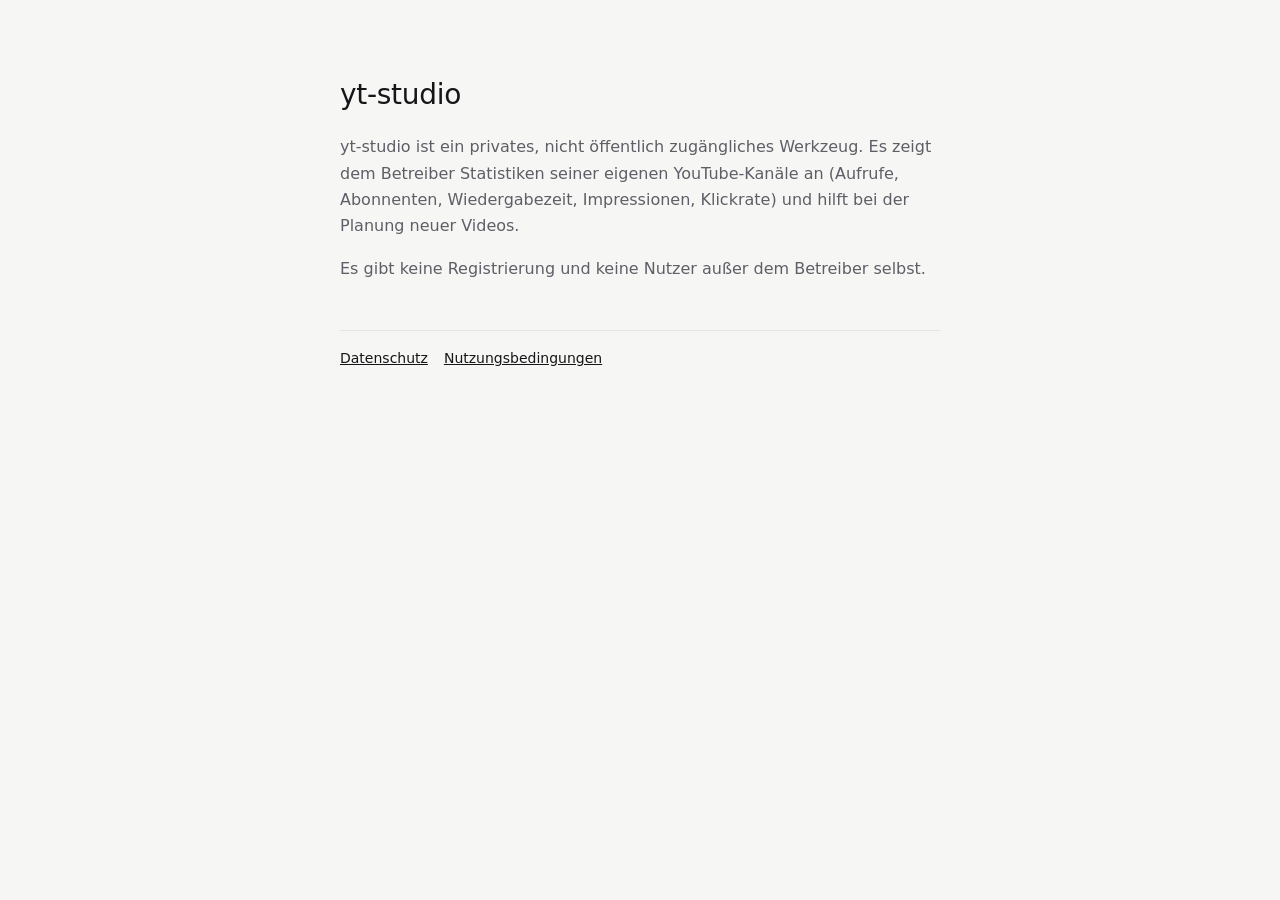
<file: index.html>
<!doctype html><html lang="de"><head><meta charset="utf-8"><meta name="viewport" content="width=device-width,initial-scale=1">
<title>yt-studio</title><link rel="stylesheet" href="style.css"></head><body><main>
<h1>yt-studio</h1>
<p>yt-studio ist ein privates, nicht öffentlich zugängliches Werkzeug. Es zeigt dem Betreiber Statistiken seiner eigenen YouTube-Kanäle an (Aufrufe, Abonnenten, Wiedergabezeit, Impressionen, Klickrate) und hilft bei der Planung neuer Videos.</p>
<p>Es gibt keine Registrierung und keine Nutzer außer dem Betreiber selbst.</p>
<nav><a href="privacy.html">Datenschutz</a><a href="terms.html">Nutzungsbedingungen</a></nav>
</main></body></html>
</file>
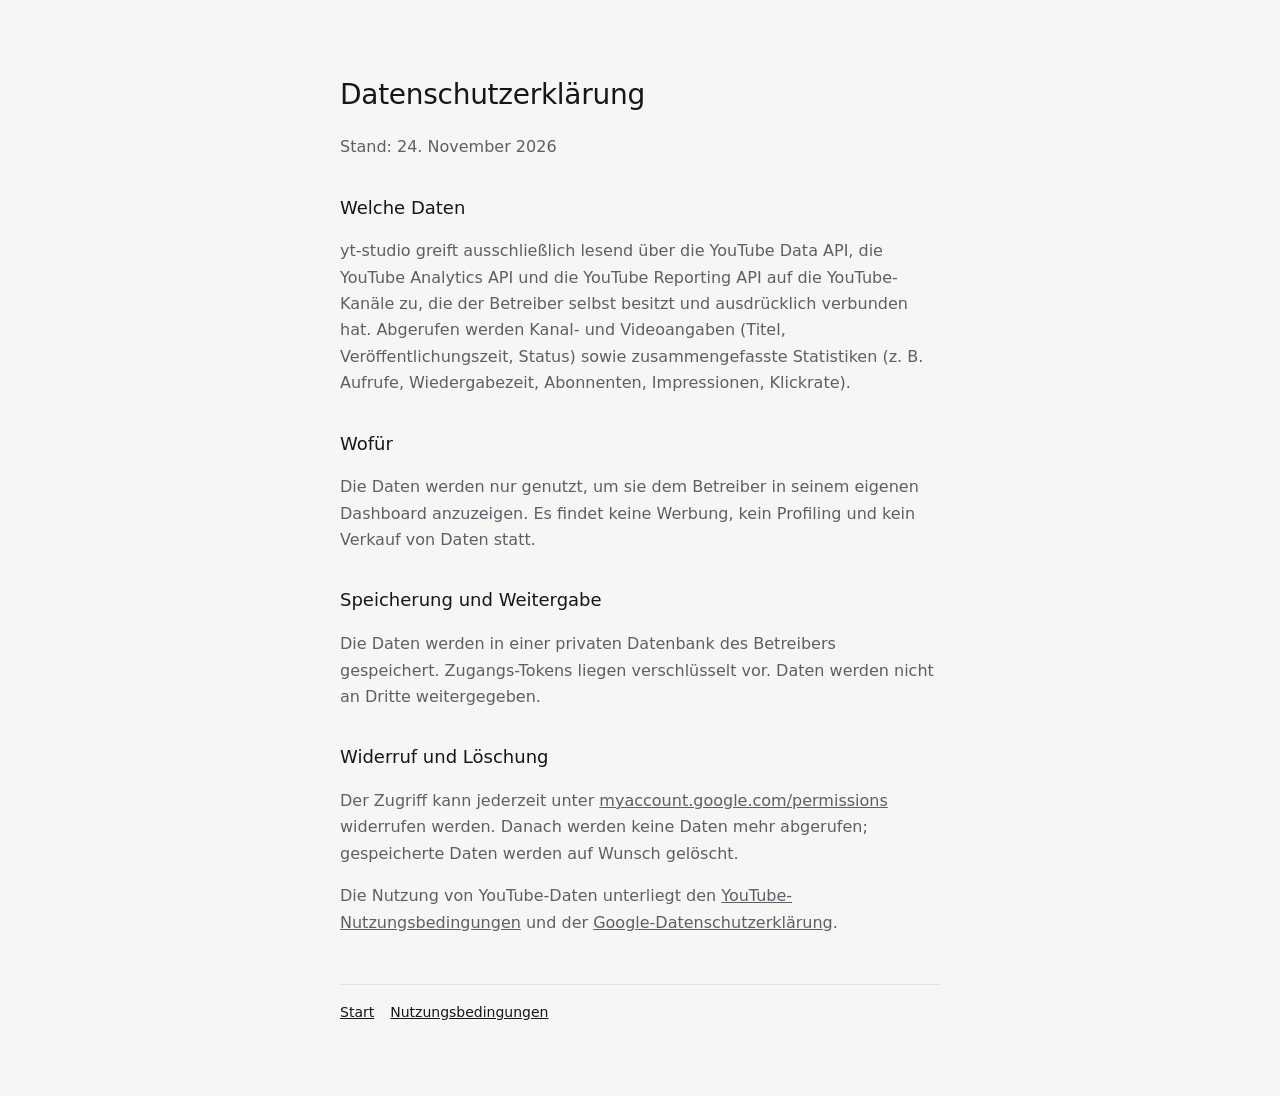
<file: privacy.html>
<!doctype html><html lang="de"><head><meta charset="utf-8"><meta name="viewport" content="width=device-width,initial-scale=1">
<title>Datenschutz · yt-studio</title><link rel="stylesheet" href="style.css"></head><body><main>
<h1>Datenschutzerklärung</h1>
<p>Stand: 24. November 2026</p>
<h2>Welche Daten</h2>
<p>yt-studio greift ausschließlich lesend über die YouTube Data API, die YouTube Analytics API und die YouTube Reporting API auf die YouTube-Kanäle zu, die der Betreiber selbst besitzt und ausdrücklich verbunden hat. Abgerufen werden Kanal- und Videoangaben (Titel, Veröffentlichungszeit, Status) sowie zusammengefasste Statistiken (z. B. Aufrufe, Wiedergabezeit, Abonnenten, Impressionen, Klickrate).</p>
<h2>Wofür</h2>
<p>Die Daten werden nur genutzt, um sie dem Betreiber in seinem eigenen Dashboard anzuzeigen. Es findet keine Werbung, kein Profiling und kein Verkauf von Daten statt.</p>
<h2>Speicherung und Weitergabe</h2>
<p>Die Daten werden in einer privaten Datenbank des Betreibers gespeichert. Zugangs-Tokens liegen verschlüsselt vor. Daten werden nicht an Dritte weitergegeben.</p>
<h2>Widerruf und Löschung</h2>
<p>Der Zugriff kann jederzeit unter <a href="https://myaccount.google.com/permissions">myaccount.google.com/permissions</a> widerrufen werden. Danach werden keine Daten mehr abgerufen; gespeicherte Daten werden auf Wunsch gelöscht.</p>
<p>Die Nutzung von YouTube-Daten unterliegt den <a href="https://www.youtube.com/t/terms">YouTube-Nutzungsbedingungen</a> und der <a href="https://policies.google.com/privacy">Google-Datenschutzerklärung</a>.</p>
<nav><a href="index.html">Start</a><a href="terms.html">Nutzungsbedingungen</a></nav>
</main></body></html>
</file>
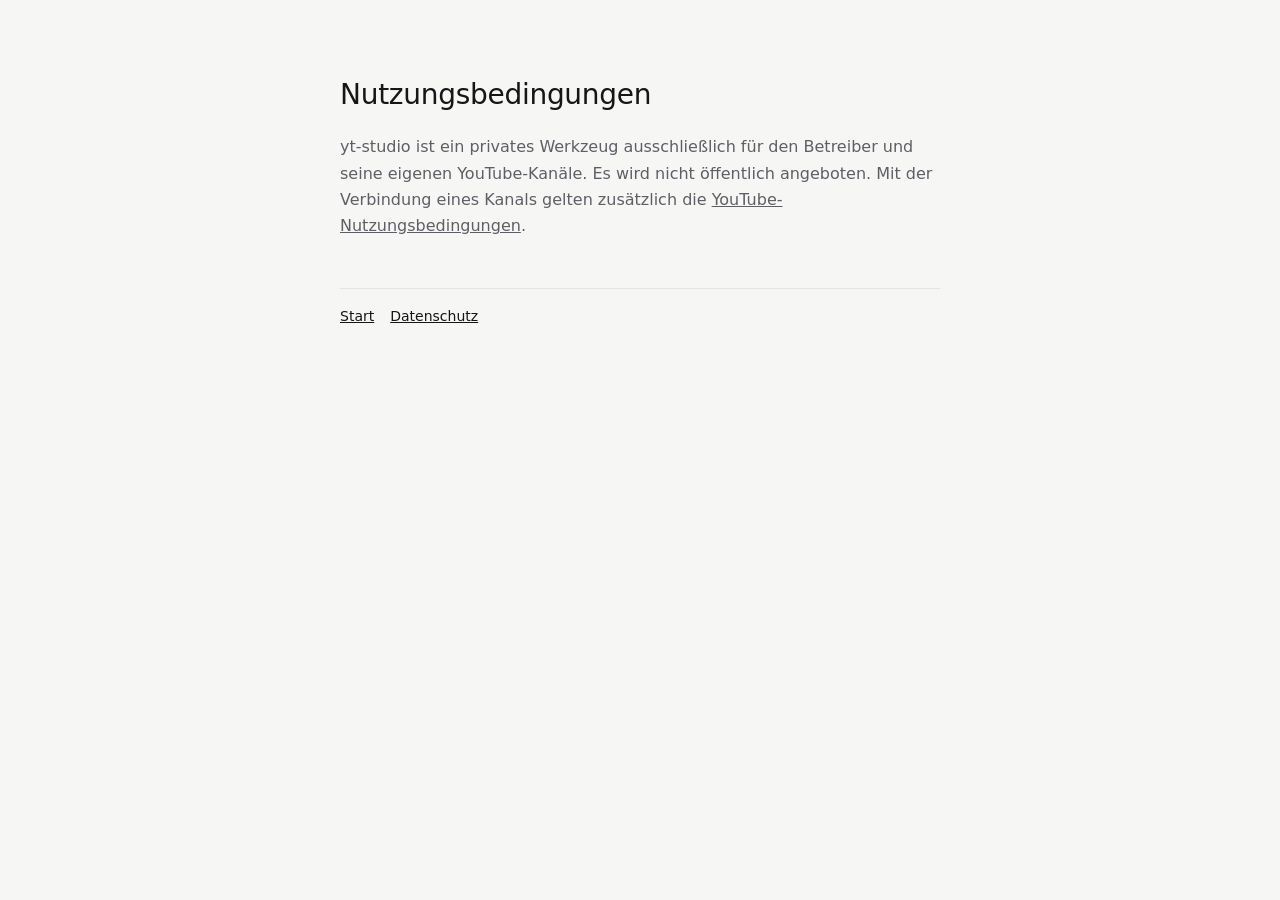
<file: terms.html>
<!doctype html><html lang="de"><head><meta charset="utf-8"><meta name="viewport" content="width=device-width,initial-scale=1">
<title>Nutzungsbedingungen · yt-studio</title><link rel="stylesheet" href="style.css"></head><body><main>
<h1>Nutzungsbedingungen</h1>
<p>yt-studio ist ein privates Werkzeug ausschließlich für den Betreiber und seine eigenen YouTube-Kanäle. Es wird nicht öffentlich angeboten. Mit der Verbindung eines Kanals gelten zusätzlich die <a href="https://www.youtube.com/t/terms">YouTube-Nutzungsbedingungen</a>.</p>
<nav><a href="index.html">Start</a><a href="privacy.html">Datenschutz</a></nav>
</main></body></html>
</file>
<file: style.css>
:root{--bg:#0a0a0b;--text:#ecebe8;--muted:#8f8e96;--line:rgb(255 255 255/.08)}
@media (prefers-color-scheme: light){:root{--bg:#f6f6f4;--text:#161618;--muted:#5f5e66;--line:rgb(0 0 0/.08)}}
*{box-sizing:border-box}body{margin:0;background:var(--bg);color:var(--text);font:16px/1.65 ui-sans-serif,system-ui,-apple-system,sans-serif}
main{max-width:640px;margin:0 auto;padding:72px 20px}h1{font-weight:500;font-size:28px;letter-spacing:-.01em;margin:0 0 8px}
h2{font-weight:500;font-size:18px;margin:32px 0 8px}p,li{color:var(--muted)}a{color:inherit}
nav{display:flex;gap:16px;border-top:1px solid var(--line);margin-top:48px;padding-top:16px;font-size:14px}
</file>
